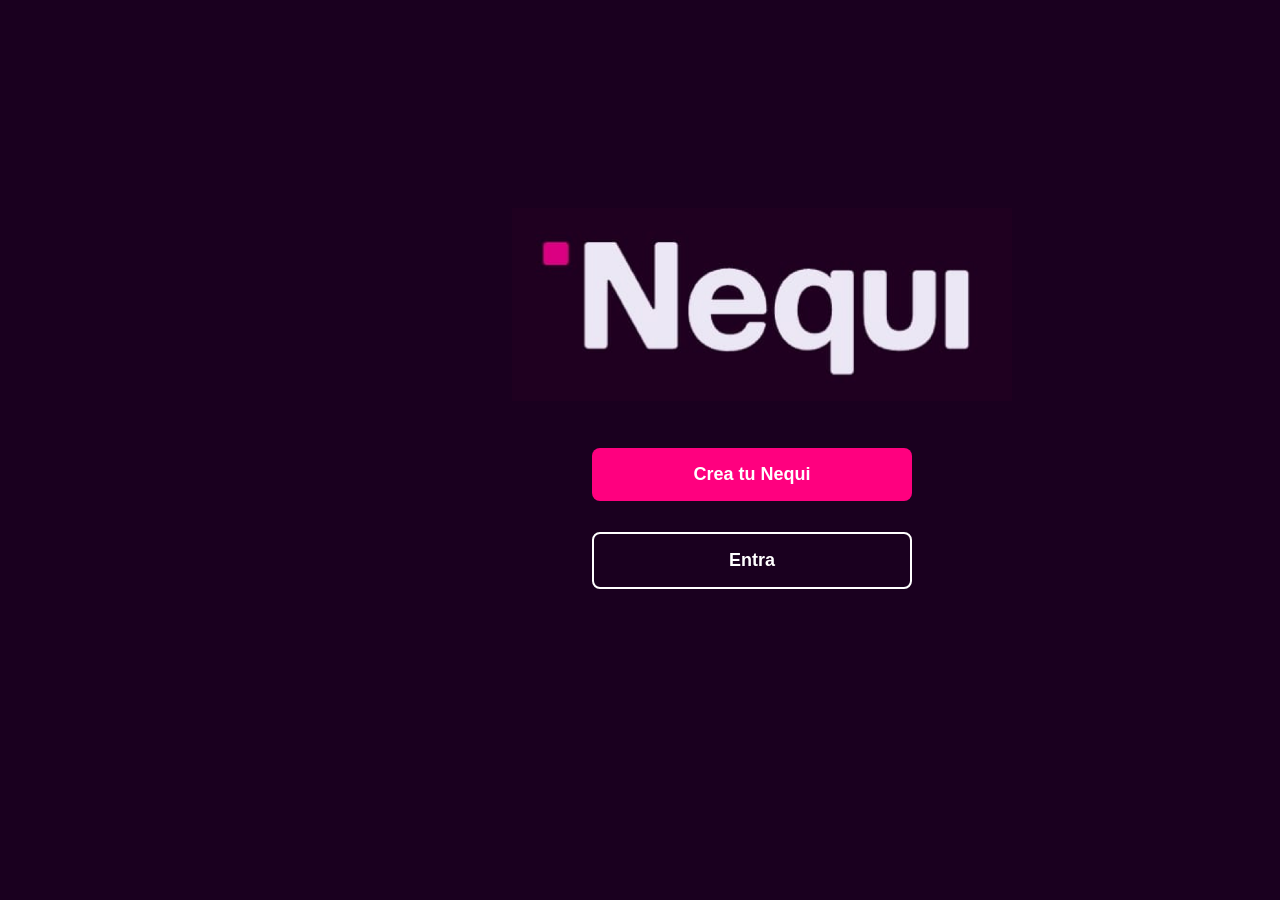
<file: index.html>
<!DOCTYPE html>
<html lang="es">
  <head>
    <meta charset="UTF-8" />
    <meta name="viewport" content="width=device-width, initial-scale=1.0" />
    <link rel="stylesheet" href="./css/index.css" />
    <title>Nequi Web</title>
  </head>

  <body>
    <div class="container">
      <header>
        <!-- Logo más pequeño -->
        <img
          src="./images/LogoInicioSesion.png"
          alt="Logo de Nequi"
          class="logo"
        />
      </header>
      <main>
        <!-- Botones apilados -->
        <div class="button-container">
          <button
            class="btn primary"
            onclick="window.location.href='./views/register.html'"
          >
            Crea tu Nequi
          </button>
          <button
            class="btn secondary"
            onclick="window.location.href='./views/login.html'"
          >
            Entra
          </button>
        </div>
      </main>
    </div>
  </body>
</html>
</file>
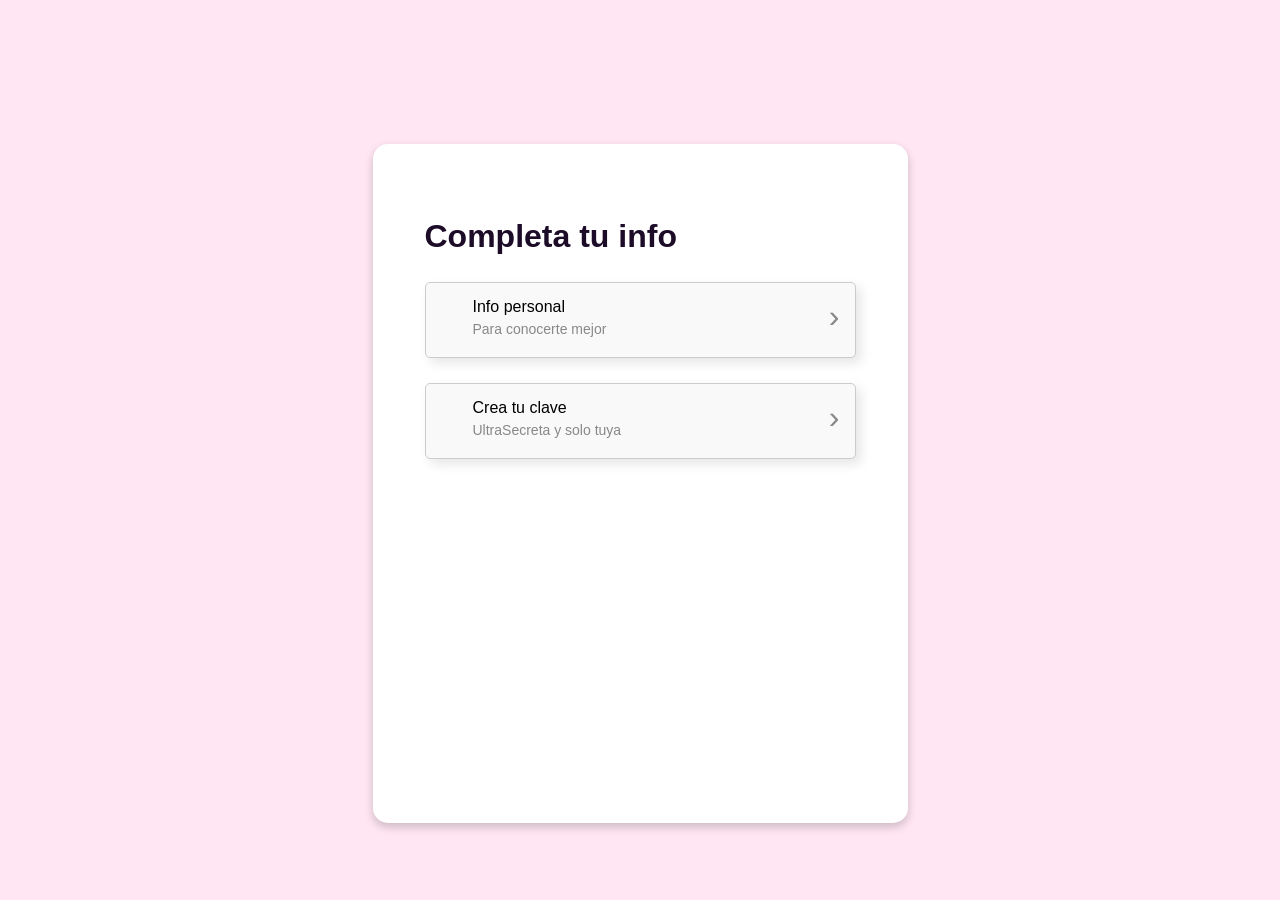
<file: views/account_options.html>
<!DOCTYPE html>
<html lang="es">
  <head>
    <meta charset="UTF-8" />
    <meta name="viewport" content="width=device-width, initial-scale=1.0" />
    <title>Completa tu Info</title>
    <link rel="stylesheet" href="../css/accout_options.css" />
  </head>
  <body>

    <div class="container">
      <h2>Completa tu info</h2>

      <!-- Info Personal -->
      <div class="option" onclick="window.location.href='./personal_info.html'">
        <div>
          <strong>Info personal</strong>
          <p
            style="
              margin: 5px 0;
              margin-left: 2rem;
              font-size: 14px;
              color: #888;
            "
          >
            Para conocerte mejor
          </p>
        </div>
        <span class="arrow">&rsaquo;</span>
      </div>

      <!-- Crea tu Clave -->
      <div
        class="option"
        onclick="window.location.href='./creat_password.html'"
      >
        <div>
          <strong>Crea tu clave</strong>
          <p
            style="
              margin: 5px 0;
              margin-left: 2rem;
              font-size: 14px;
              color: #888;
            "
          >
            UltraSecreta y solo tuya
          </p>
        </div>
        <span class="arrow">&rsaquo;</span>
      </div>
    </div>
  </body>
</html>
</file>
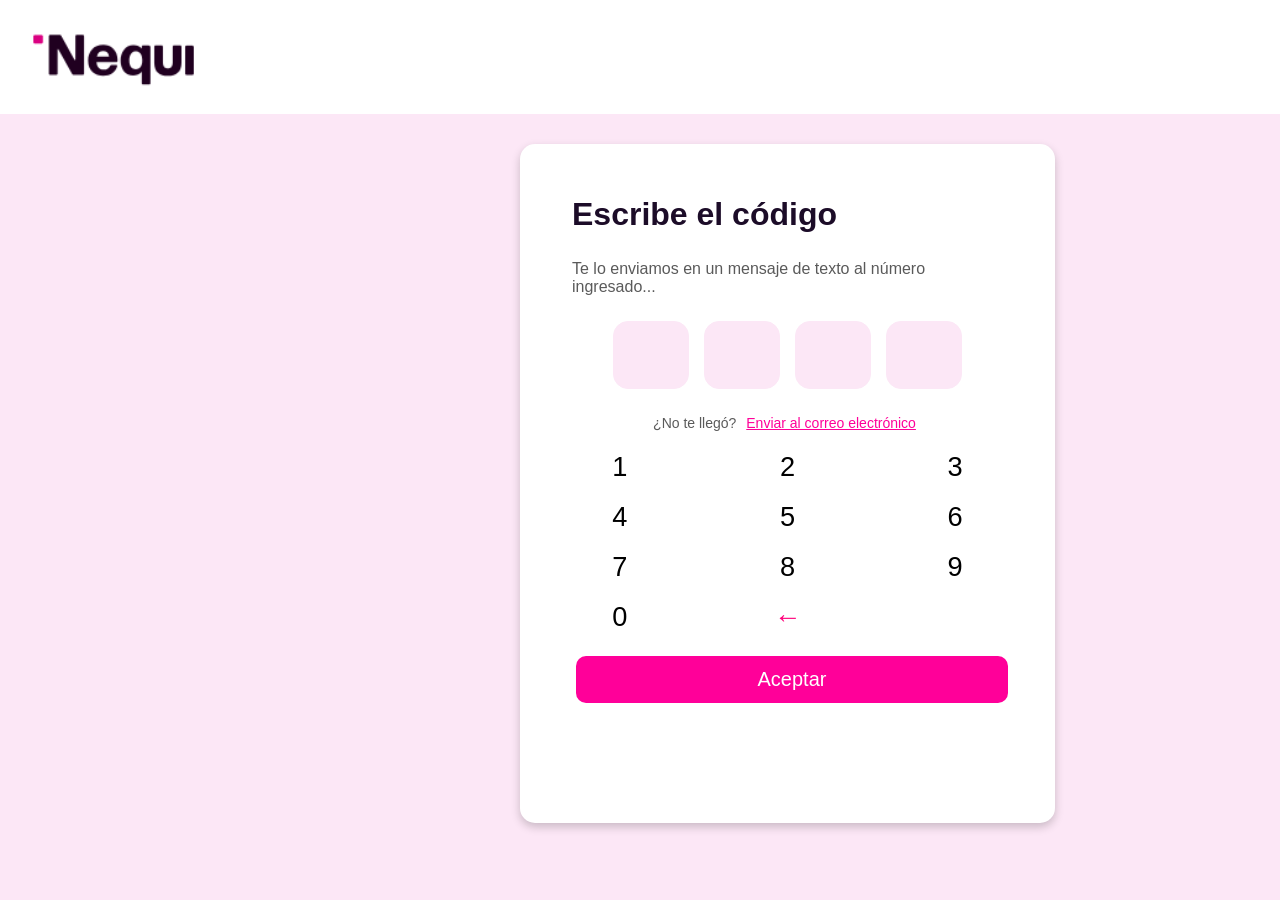
<file: views/code_number.html>
<!DOCTYPE html>
<html lang="en">
  <head>
    <meta charset="UTF-8" />
    <meta name="viewport" content="width=device-width, initial-scale=1.0" />
    <link rel="stylesheet" href="../css/code_number.css" />
    <title>Document</title>
  </head>
  <body>
    <header>
      <img src="../images/logo.png" alt="Banco Logo" class="logo" />
    </header>

    <!--2.2 Código Número Teléfonico -->
    <section id="code-view" class="view">
      <div class="card">
        <h2>Escribe el código</h2>
        <p>Te lo enviamos en un mensaje de texto al número ingresado...</p>
        <div class="code-input">
          <input type="text" maxlength="1" />
          <input type="text" maxlength="1" />
          <input type="text" maxlength="1" />
          <input type="text" maxlength="1" />
        </div>
        <p class="info">
          ¿No te llegó?
          <button id="send-email" class="link">
            Enviar al correo electrónico
          </button>
        </p>
        <div id="email-input" class="hidden">
          <input type="email" id="email" placeholder="Escribe tu correo" />
          <button id="submit-email">Enviar</button>
        </div>
        <div class="numeric-keypad">
          <button class="key">1</button>
          <button class="key">2</button>
          <button class="key">3</button>
          <button class="key">4</button>
          <button class="key">5</button>
          <button class="key">6</button>
          <button class="key">7</button>
          <button class="key">8</button>
          <button class="key">9</button>
          <button class="key">0</button>
          <button class="key delete">&#8592;</button>
        </div>
        <button
          id="verify-code"
          onclick="window.location.href='./account_options.html'"
        >
          Aceptar
        </button>
      </div>
    </section>
  </body>
</html>
</file>
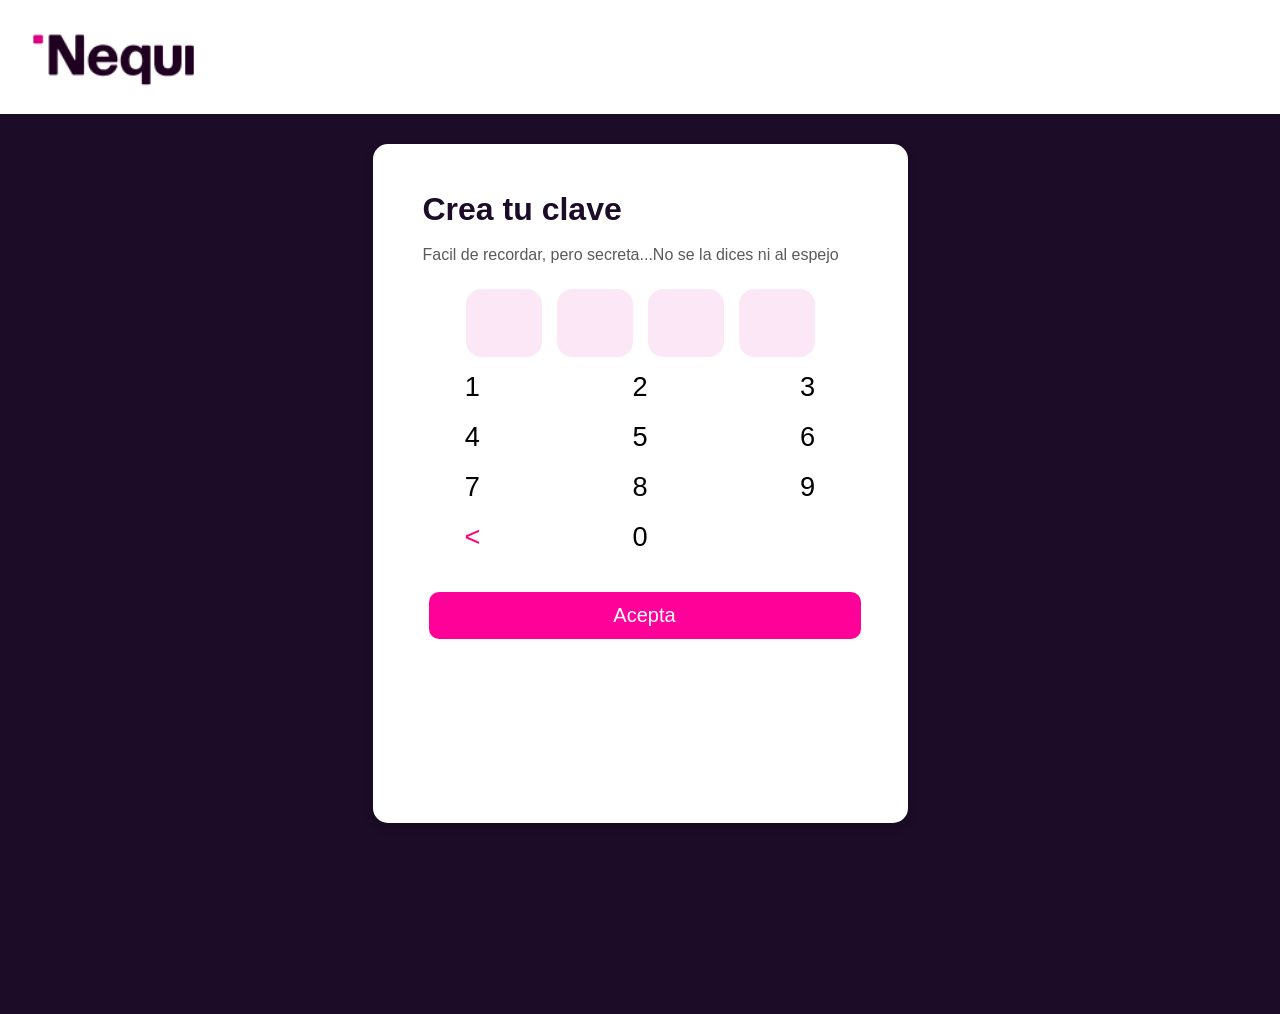
<file: views/creat_password.html>
<!DOCTYPE html>
<html lang="en">
  <head>
    <meta charset="UTF-8" />
    <meta name="viewport" content="width=device-width, initial-scale=1.0" />
    <link rel="stylesheet" href="../css/creat_password.css" />
    <title>Crea tu clave - Nequi</title>
  </head>
  <body>
    <header>
      <img src="../images/logo.png" alt="Banco Logo" class="logo" />
    </header>

    <div class="container">
      <div class="password-box">
        <h2>Crea tu clave</h2>
        <p>Facil de recordar, pero secreta...No se la dices ni al espejo</p>
        <div class="password-inputs">
          <input type="password" class="pin" disabled />
          <input type="password" class="pin" disabled />
          <input type="password" class="pin" disabled />
          <input type="password" class="pin" disabled />
        </div>
        <div class="numpad">
          <button>1</button>
          <button>2</button>
          <button>3</button>
          <button>4</button>
          <button>5</button>
          <button>6</button>
          <button>7</button>
          <button>8</button>
          <button>9</button>
          <button class="delete">&lt;</button>
          <button>0</button>
        </div>
        <button id="accept-btn" onclick="window.location.href = '../index.html'">
          Acepta
        </button>
        <div id="error-message" style="display: none"></div>
      </div>
    </div>
  </body>
</html>
</file>
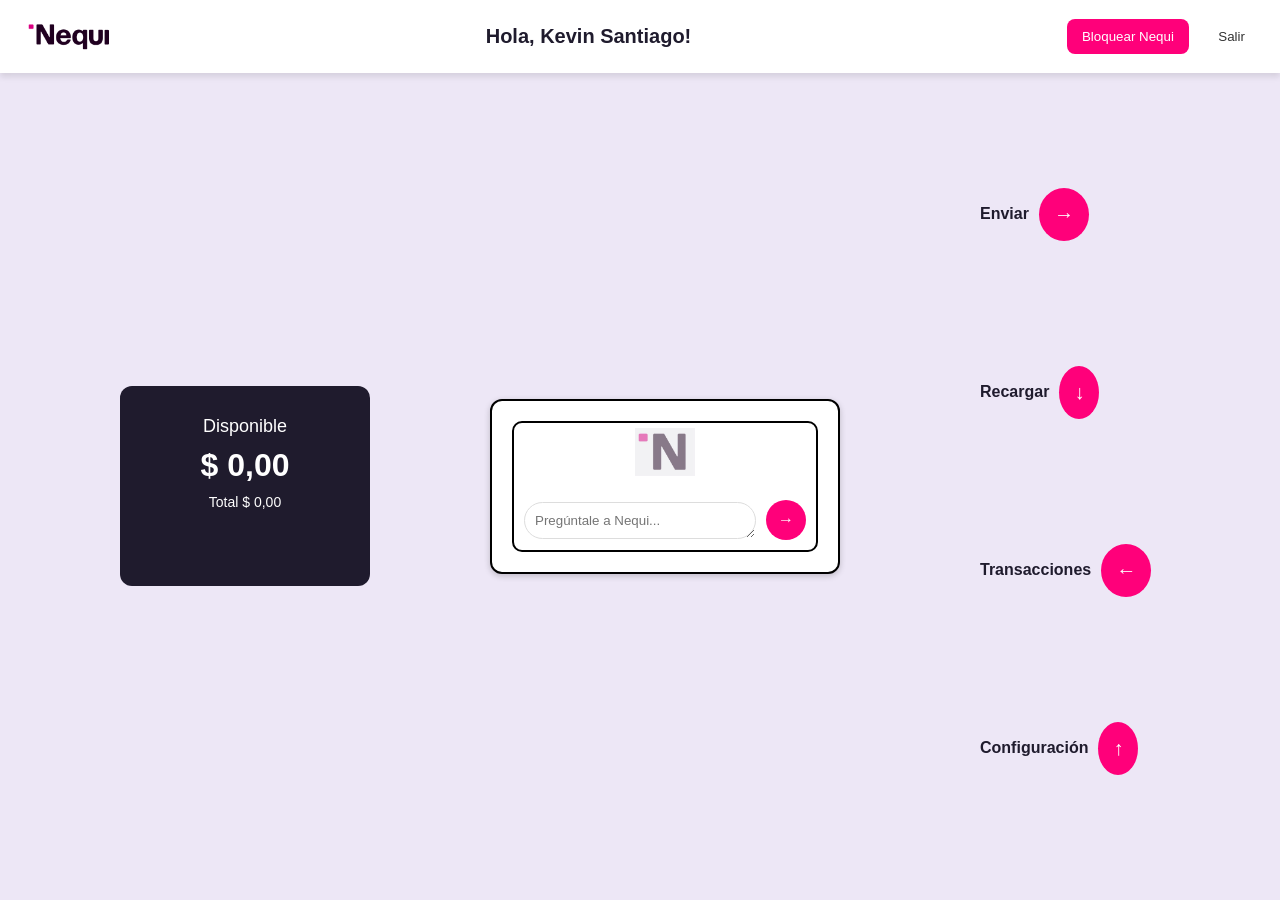
<file: views/home.html>
<!DOCTYPE html>
<html lang="es">
  <head>
    <meta charset="UTF-8" />
    <meta name="viewport" content="width=device-width, initial-scale=1.0" />
    <title>Nequi Interface</title>
    <link rel="stylesheet" href="../css/home.css" />
  </head>
  <body>
    <div class="container">
      <!-- Barra superior -->
      <header>
        <div class="header-left">
          <img src="../images/logo.png" alt="Logo Nequi" class="logo" />
        </div>
        <div class="header-center">
          <h2>Hola, Kevin Santiago!</h2>
        </div>
        <div class="header-right">
          <button class="block-btn">Bloquear Nequi</button>
          <button class="exit-btn" onclick="location.href = '../index.html'">Salir</button>

        </div>
      </header>

      <!-- Contenido principal -->
      <main>
        <!-- Balance Card -->
        <div class="balance-card">
          <p class="label">Disponible</p>
          <h2 class="amount">$ 0,00</h2>
          <p class="total">Total $ 0,00</p>
        </div>

        <!-- Chat Card -->
        <!-- Chat Card -->
        <div class="nequi-card">
          <div class="chat-content">
            <div class="chat-inner-box">
              <img src="../images/logo_IA.png" alt="IA Logo" class="logoIA" />
              <div class="chat-box">
                <textarea
                  class="chat-input"
                  placeholder="Pregúntale a Nequi..."
                  rows="1"
                ></textarea>
                <button class="send-btn">
                  <span>&rarr;</span>
                </button>
              </div>
            </div>
          </div>
        </div>
      </main>

      <!-- Barra lateral -->
      <aside class="side-menu">
        <div class="side-item">
          <h3>Enviar</h3>
          <button class="side-btn">&rarr;</button>
        </div>
        <div class="side-item">
          <h3>Recargar</h3>
          <button class="side-btn">&darr;</button>
        </div>
        <div class="side-item">
          <h3>Transacciones</h3>
          <button class="side-btn">&larr;</button>
        </div>
        <div class="side-item">
          <h3>Configuración</h3>
          <button class="side-btn">&uarr;</button>
        </div>
      </aside>
    </div>
  </body>
</html>
</file>
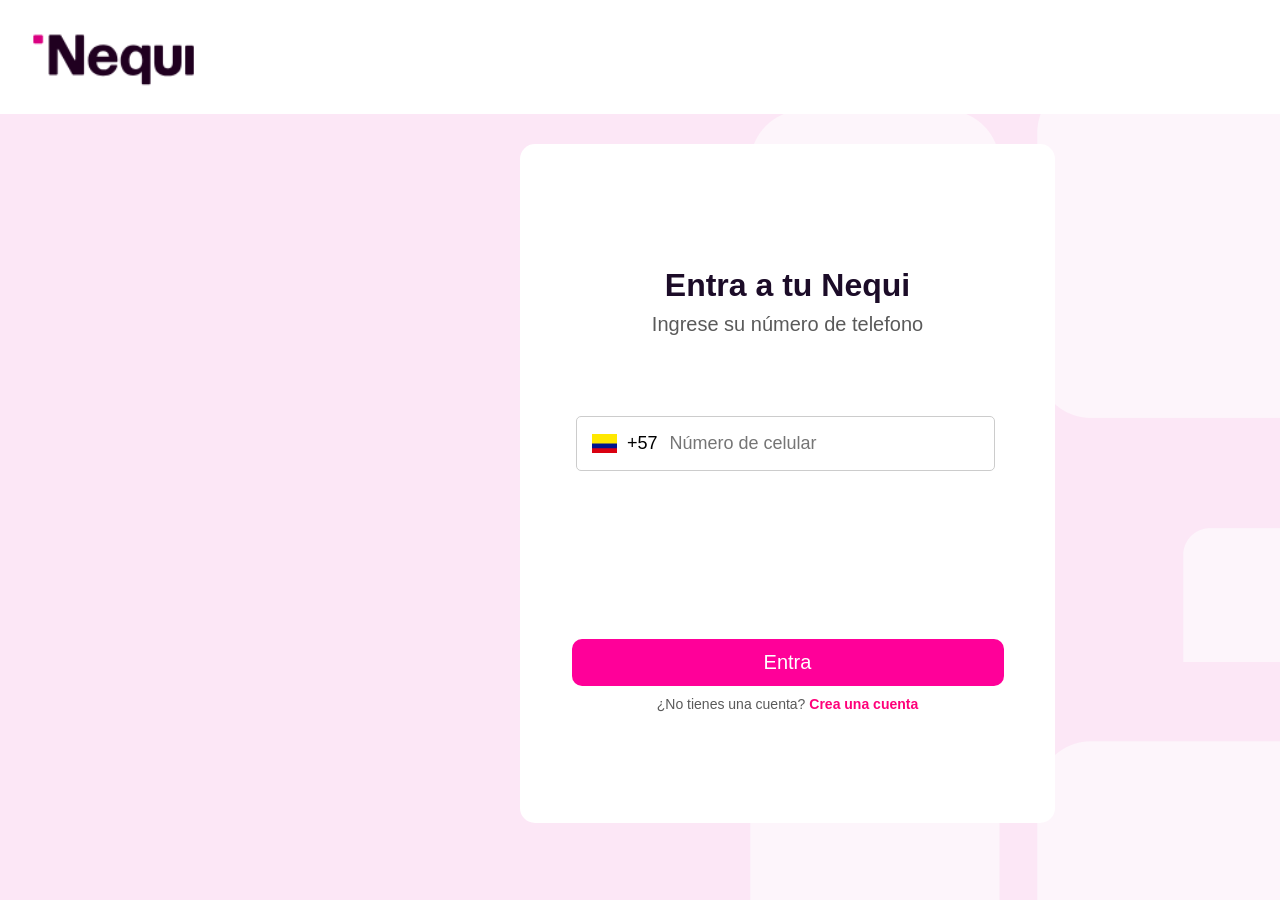
<file: views/login.html>
<!DOCTYPE html>
<html lang="en">
  <head>
    <meta charset="UTF-8" />
    <meta name="viewport" content="width=device-width, initial-scale=1.0" />
    <link rel="stylesheet" href="../css/login.css" />
    <title>Inicio de Sesión - Nequi</title>
  </head>
  <body>
    <header>
      <img src="../images/logo.png" alt="Banco Logo" class="logo" />
    </header>

    <div class="container">
      <div class="login-box">
        <h2>Entra a tu Nequi</h2>
        <p>Ingrese su número de telefono</p>
        <div class="phone-input">
          <img
            src="../images/flag-co.svg"
            alt="Bandera de Colombia"
            class="flag"
          />
          <span class="code">+57</span>
          <input type="text" id="phone" placeholder="Número de celular" />
        </div>
        <button id="login-btn">Entra</button>
        <div id="error-message" style="display: none"></div>
        <p id="register-link">
          ¿No tienes una cuenta? <a href="./register.html">Crea una cuenta</a>
        </p>
      </div>
    </div>
    <script src="../js/auth.js"></script>
  </body>
</html>
</file>
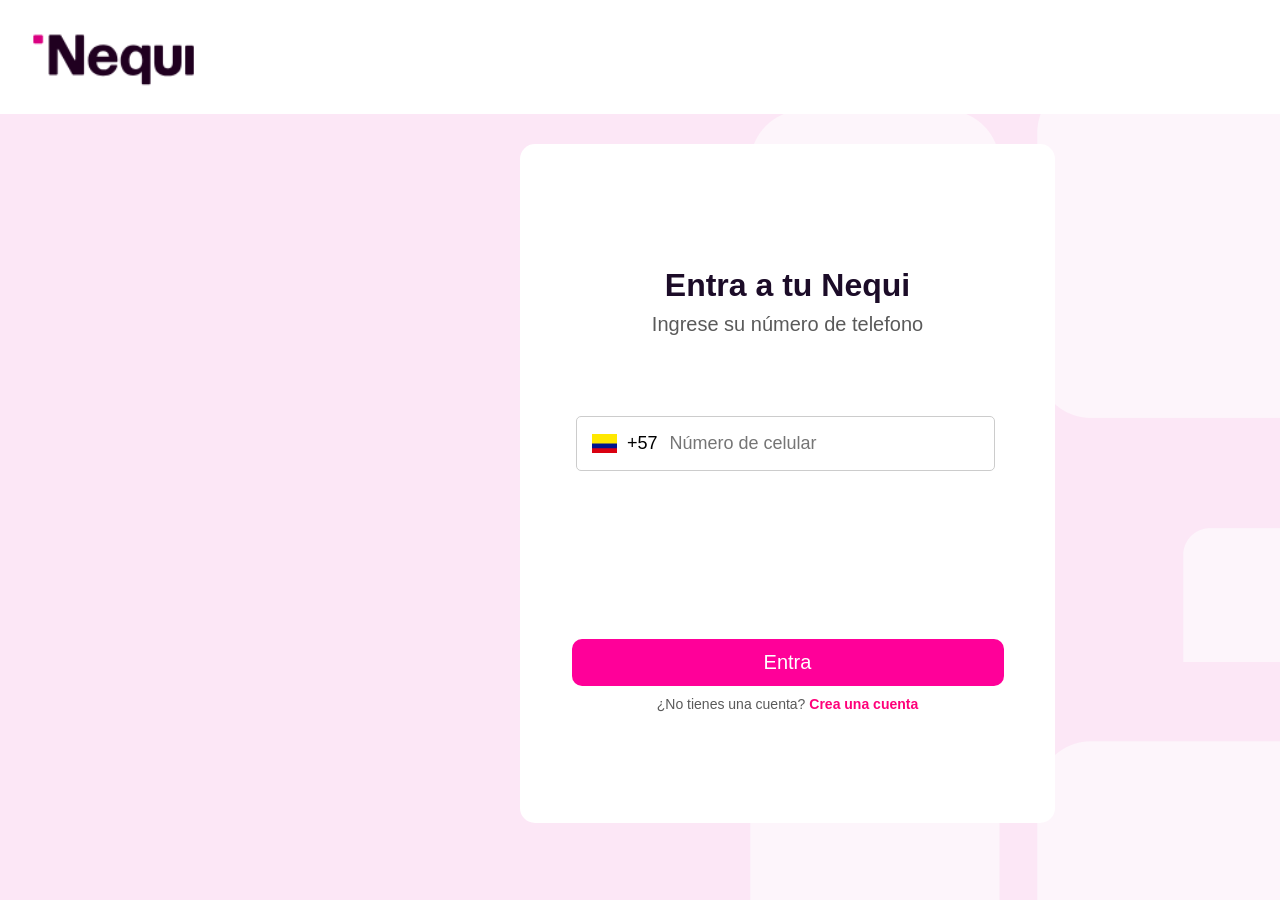
<file: views/password.html>
<!DOCTYPE html>
<html lang="en">
  <head>
    <meta charset="UTF-8" />
    <meta name="viewport" content="width=device-width, initial-scale=1.0" />
    <link rel="stylesheet" href="../css/password.css" />
    <title>Escribe tu Clave - Nequi</title>
  </head>
  <body>
    <header>
      <img src="../images/logo.png" alt="Banco Logo" class="logo" />
    </header>

    <div class="container">
      <div class="password-box">
        <h2>Escribe tu clave</h2>
        <p>No dudamos que seas tú...<br />Pero es mejor confirmar ;)</p>
        <div class="password-inputs">
          <input type="password" class="pin" disabled />
          <input type="password" class="pin" disabled />
          <input type="password" class="pin" disabled />
          <input type="password" class="pin" disabled />
        </div>
        <div class="numpad">
          <button>1</button>
          <button>2</button>
          <button>3</button>
          <button>4</button>
          <button>5</button>
          <button>6</button>
          <button>7</button>
          <button>8</button>
          <button>9</button>
          <button class="delete">&lt;</button>
          <button>0</button>
        </div>
        <button id="accept-btn">Acepta</button>
        <div id="error-message" style="display: none"></div>
      </div>
    </div>
    <script src="../js/auth.js"></script>
  </body>
</html>
</file>
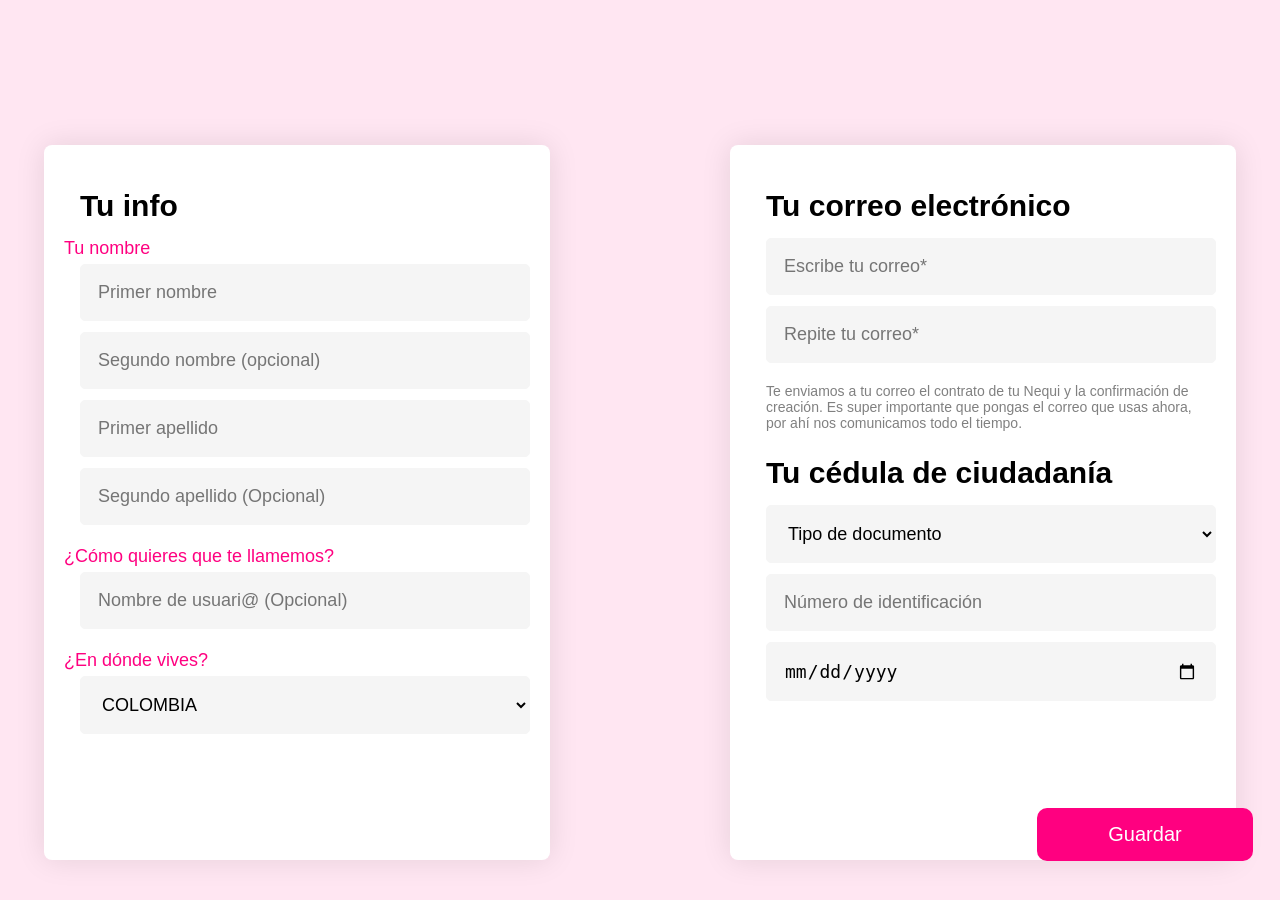
<file: views/personal_info.html>
<!DOCTYPE html>
<html lang="es">
  <head>
    <meta charset="UTF-8" />
    <meta name="viewport" content="width=device-width, initial-scale=1.0" />
    <link rel="stylesheet" href="../css/personal_info.css" />
    <title>Tu Información</title>
  </head>
  <body>

    <div class="container">
      <!-- Columna Izquierda -->
      <div class="box">
        <h2>Tu info</h2>

        <label for="primer-nombre">Tu nombre</label>
        <input type="text" id="primer-nombre" placeholder="Primer nombre" />
        <input type="text" placeholder="Segundo nombre (opcional)" />
        <input type="text" placeholder="Primer apellido" />
        <input type="text" placeholder="Segundo apellido (Opcional)" />

        <label for="nombre-usuario">¿Cómo quieres que te llamemos?</label>
        <input
          type="text"
          id="nombre-usuario"
          placeholder="Nombre de usuari@ (Opcional)"
        />

        <label for="residencia">¿En dónde vives?</label>
        <select id="residencia">
          <option>COLOMBIA</option>
          <option>MÉXICO</option>
          <option>PERÚ</option>
          <option>CHILE</option>
        </select>
      </div>

      <!-- Columna Derecha -->
      <div class="box">
        <h2>Tu correo electrónico</h2>
        <input type="email" placeholder="Escribe tu correo*" />
        <input type="email" placeholder="Repite tu correo*" />

        <p style="font-size: 14px; color: gray">
          Te enviamos a tu correo el contrato de tu Nequi y la confirmación de
          creación. Es super importante que pongas el correo que usas ahora, por
          ahí nos comunicamos todo el tiempo.
        </p>

        <h2>Tu cédula de ciudadanía</h2>
        <select>
          <option>Tipo de documento</option>
          <option>Cédula de ciudadanía</option>
          <option>Tarjeta de identidad</option>
          <option>Pasaporte</option>
          <option>Cédula extranjera</option>
        </select>
        <input type="text" placeholder="Número de identificación" />
        <input type="date" placeholder="Fecha de nacimiento" />

        
      </div>
    </div>

    <button
          class="button"
          onclick="window.location.href='./creat_password.html'"
        >
          Guardar
        </button>

  </body>
</html>
</file>
<file: css/index.css>
/* Fondo general */
body {
  background-color: #1a001f; /* Fondo púrpura oscuro */
  display: flex;
  justify-content: center;
  align-items: center;
  height: 100vh;
  margin: 0;
  font-family: Arial, sans-serif;
  color: white;
  overflow: hidden;
}

/* Resto de la App */
.container {
  text-align: center;
  width: 100%;
  max-width: 400px;
  position: inherit;
}

.logo {
  width: 500px;
  height: auto;
  margin-bottom: 40px;
  position: absolute;
  left: 32rem;
  top: 13rem;
}

/* Contenedor de los botones */
.button-container {
  display: flex;
  flex-direction: column;
  gap: 20px;
  align-items: center;
  position: absolute;
  top: 28rem;
  left: 37rem;
  width: 25%;
}

/* Botones */
button {
  width: 100%;
  padding: 16px; /*Para que vean altos*/
  font-size: 18px;
  font-weight: bold;
  border: 2px solid white;
  border-radius: 8px;
  cursor: pointer;
  transition: background-color 0.3s ease, color 0.3s ease;
}

button.primary {
  background-color: #ff007f;
  color: white;
  border: none;
  margin-bottom: 11px;
}

button.primary:hover {
  background-color: #e2599d;
}

button.secondary {
  background-color: transparent;
  color: white;
}

button.secondary:hover {
  background-color: white;
  color: #1a001f;
}
</file>
<file: css/accout_options.css>
body {
  font-family: sans-serif;
  background-color: #ffe6f2;
  margin: 0;
  padding: 0;
  display: flex;
  justify-content: center;
  align-items: center;
  height: 100vh;
}

.container {
  background-color: #ffffff;
  padding: 20px;
  border-radius: 15px;
  width: 55vh;
  height: 71vh;
  box-shadow: 0 4px 10px rgba(0, 0, 0, 0.2);
  position: absolute;
  top: 9rem;
}

h2 {
  font-size: 32px;
  color: #1c0c28;
  margin-top: 6vh;
  margin-left: 2rem;
}

.option {
  background-color: #f9f9f9;
  border: 1px solid #ccc;
  border-radius: 5px;
  margin: 25px 0;
  margin-left: 2rem;
  margin-right: 2rem;
  padding: 15px;
  cursor: pointer;
  text-align: left;
  display: flex;
  justify-content: space-between;
  box-shadow: 5px 5px 12px rgba(0, 0, 0, 0.1);
}

.option:hover {
  background-color: #f1f1f1;
}

.arrow {
  font-size: 2rem;
  color: #888;
}

.option strong {
  font-weight: lighter;
  display: block;
  margin-left: 2rem;
  font-size: 16px;
}
</file>
<file: css/code_number.css>
/* Estilos Generales */
body {
    margin: 0;
    font-family: sans-serif;
    background-color: #fce7f6;
    overflow: hidden;
  }
  

  header {
    justify-content: center;
    align-items: center;
    padding: 1rem;
    background-color: #ffffff;
  }
  
  .logo {
    width: 200px;
    position: relative;
  }

  h2 {
    font-size: 32px;
    color: #1c0c28;
    margin-left: 2rem;
    margin-top: 2rem;
  }
  
  p {
    color: #5a5a5a;
    font-size: 16px;
    margin-left: 2rem;
    margin-right: 2rem;
    margin-top: 1rem;
  }
  
  /* Estilo de la tarjeta */
  .card {
    background-color: #ffffff;
    padding: 20px;
    border-radius: 15px;
    width: 55vh;
    height: 71vh;
    box-shadow: 0 4px 10px rgba(0, 0, 0, 0.2);
    position: absolute;
    top: 9rem;
    margin-left: 32.5rem;
  }
  
  /* Inputs de código */
  .code-input {
    display: flex;
    justify-content: center;
    gap: 10px;
    margin-bottom: 25px;
    gap: 15px;
    margin-top: 25px;
  }
  
  .code-input input {
    width: 70px;
    height: 64px;
    text-align: center;
    font-size: 45px;
    border: 1px solid #fce7f6;
    border-radius: 15px;
    background-color: #fce7f6;
  }
  
  .code-input input:focus {
    border: 2px solid #ff0099;
  }
  
  /* Mensaje adicional */
  .info {
    text-align: center;
    font-size: 14px;
    margin-top: 10px;
  }
  
  .info button.link {
    background: none;
    border: none;
    color: #ff0099;
    text-decoration: underline;
    cursor: pointer;
    font-size: 14px;
  }
  
  .info button.link:hover {
    color: #e6006a;
  }
  
  /* Input de correo */
  #email-input {
    display: flex;
    justify-content: center;
    gap: 10px;
    margin-top: 20px;
  }
  
  #email-input.hidden {
    display: none;
  }
  
  #email-input input {
    padding: 10px;
    border: 1px solid #ccc;
    border-radius: 10px;
    font-size: 14px;
    outline: none;
  }
  
  #email-input button {
    background-color: #ff0099;
    color: #ffffff;
    border: none;
    padding: 10px 15px;
    font-size: 14px;
    border-radius: 10px;
    cursor: pointer;
  }
  
  #email-input button:hover {
    background-color: #e6006a;
  }
  
  /* Teclado numérico */
  .numeric-keypad {
    display: grid;
    grid-template-columns: repeat(3, 1fr);
    gap: 8px;
    position: relative;
  }
  
  .numeric-keypad .key {
    padding: 5px;
    background-color: transparent;
    border: 1px solid #ccc;
    cursor: pointer;
    border-style: none;
    font-size: 30px;
    font-size: 1.7rem;
  }
  
  .numeric-keypad .key.delete {
    background-color: transparent;
    color: #ff007a;
  }
  
  /* Botón de Aceptar */
  #verify-code {
    background-color: #ff0099;
  color: #ffffff;
  border: none;
  padding: 12px;
  font-size: 20px;
  border-radius: 10px;
  cursor: pointer;
  width: 48vh;
  margin-left: 4vh;
  margin-top: 2vh;
  }
  
  #verify-code:hover {
    background-color: #e6006a;
  }
</file>
<file: css/creat_password.css>
body {
  overflow: hidden;
  margin: 0;
  font-family: sans-serif;
}

header {
  justify-content: center;
  align-items: center;
  padding: 1rem;
  background-color: #ffffff;
}

.logo {
  width: 200px;
  position: relative;
}

.container {
  display: flex;
  flex-direction: column;
  justify-content: center;
  align-items: center;
  height: 100vh;
  background-color: #1c0c28;

}

/*CONFIGURACIÍN PRINCIPAL DE LOS CONTENEDORESSSSSSSSS*/
.password-box {
  background-color: #ffffff;
  padding: 20px;
  border-radius: 15px;
  width: 55vh;
  height: 71vh;
  box-shadow: 0 4px 10px rgba(0, 0, 0, 0.2);
  position: absolute;
  top: 9rem;
}

h2 {
  font-size: 32px;
  color: #1c0c28;
  margin-left: 30px;
  margin-top: 3vh;
}

p {
  color: #5a5a5a;
  font-size: 16px;
  margin-top: -1vh;
  margin-left: 30px;
  margin-bottom: 2px;
}

.password-inputs {
  display: flex;
  justify-content: center;
  gap: 10px;
  margin-bottom: 25px;
  gap: 15px;
  margin-top: 25px;
}

.password-inputs input {
  width: 70px;
  height: 64px;
  text-align: center;
  font-size: 45px;
  border: 1px solid #FCE7F6;
  border-radius: 15px;
  background-color: #FCE7F6;
}

.numpad {
  display: grid;
  grid-template-columns: repeat(3, 1fr);
  gap: 8px;
 position: relative;
 top:-1rem;

 
}

.numpad button {
  padding: 5px;
  background-color: transparent;
  border: 1px solid #ccc;
  cursor: pointer;
  border-style: none;
  font-size: 30px;
  font-size: 1.7rem;
}

.numpad button.delete {
  background-color: transparent;
  color: #ff007a;
}

#accept-btn {
  background-color: #FF0099;
  color: #ffffff;
  border: none;
  padding: 12px;
  font-size: 20px;
  border-radius: 10px;
  cursor: pointer;
  width: 48vh;
  margin-left: 4vh;
  margin-top: 2vh;
}

#accept-btn:hover {
  background-color: #e6006a;
}

#error-message {
  display: none;
  color: red;
  font-size: 15px;
  margin-top: 20px;
  margin-left: 8rem;
  position: relative;
  
}
</file>
<file: css/home.css>
/* Reset básico */
* {
  margin: 0;
  padding: 0;
  box-sizing: border-box;
  font-family: Arial, sans-serif;
}

body {
  background-color: #ede7f6;
  color: #1f1b2d;
}

.container {
  display: grid;
  grid-template-rows: auto 1fr;
  grid-template-columns: 3fr 1fr;
  height: 100vh;
  grid-template-areas:
    "header header"
    "main sidebar";
}

/* ---- Header ---- */
header {
  grid-area: header;
  display: flex;
  justify-content: space-between;
  align-items: center;
  padding: 15px 20px;
  background: #fff;
  box-shadow: 0px 4px 6px rgba(0, 0, 0, 0.1);
}

.logo {
  width: 100px;
}

.header-center h2 {
  font-size: 20px;
  font-weight: bold;
}

.header-right button {
  margin-left: 10px;
  padding: 10px 15px;
  border: none;
  border-radius: 8px;
  cursor: pointer;
}

.block-btn {
  background-color: #ff007a;
  color: #fff;
}

.exit-btn {
  border: 1px solid #333;
  background-color: #fff;
  color: #333;
}

/* ---- Main Section ---- */
main {
  grid-area: main;
  display: flex;
  justify-content: space-evenly;
  align-items: center;
}

.balance-card {
  background-color: #1f1b2d;
  color: white;
  border-radius: 12px;
  padding: 30px;
  text-align: center;
  width: 250px;
  height: 200px;
}

.balance-card .label {
  font-size: 18px;
}

.balance-card .amount {
  font-size: 32px;
  margin: 10px 0;
}

.balance-card .total {
  font-size: 14px;
}

/* ---- Chat Box ---- */
.nequi-card {
  background: white;
  border-radius: 12px;
  box-shadow: 0px 2px 6px rgba(0, 0, 0, 0.2);
  padding: 20px;
  text-align: center;
  width: 350px;
  border: 2px solid #000;
}

.chat-content {
  display: flex;
  flex-direction: column;
  align-items: center;
}

.logoIA {
  width: 60px;
  margin-bottom: 15px;
}

/* Relleno negro dentro del chat */
.chat-inner-box {
  border: 2px solid #000; /* Borde negro */
  border-radius: 10px; /* Bordes redondeados */
  padding: 5px; /* Espacio entre el borde y el contenido */
  width: 100%; /* Abarca todo el ancho */
  box-sizing: border-box; /* El borde y padding cuentan en el tamaño total */
}

.chat-box {
  display: flex;
  align-items: center;
  width: 100%;
  background: white; /* Fondo blanco dentro del cuadro negro */
  border-radius: 10px; /* Bordes redondeados para armonizar */
  padding: 5px; /* Espacio interior */
}

.chat-input {
  flex: 1;
  padding: 10px;
  border: 1px solid #ddd;
  border-radius: 20px;
  outline: none;
}

.send-btn {
  background-color: #ff007a;
  color: white;
  border: none;
  width: 40px;
  height: 40px;
  margin-left: 10px;
  border-radius: 50%;
  cursor: pointer;
  font-size: 16px;
}

/* ---- Sidebar ---- */
.side-menu {
  grid-area: sidebar;
  display: flex;
  flex-direction: column;
  justify-content: space-evenly;
  align-items: flex-start;
  padding-left: 20px;
}

.side-item {
  display: flex;
  align-items: center;
  margin-bottom: 10px;
}

.side-item h3 {
  margin-right: 10px;
  font-size: 16px;
  font-weight: bold;
}

.side-btn {
  background-color: #ff007a;
  color: white;
  border: none;
  padding: 15px;
  border-radius: 50%;
  cursor: pointer;
  font-size: 20px;
  display: flex;
  align-items: center;
  justify-content: center;
}
</file>
<file: css/login.css>
body {
  overflow: hidden;
  margin: 0;
  height: 100vh;
  font-family: sans-serif;
  background-image: url('../images/fondo.png');
  background-color: #fce7f6
}
.container {
  background-color: #ffffff;
  padding: 20px;
  border-radius: 15px;
  width: 55vh;
  height: 71vh;
  position: absolute;
  margin-left: 32.5rem;
  top: 9rem;
  align-content: center;
  text-align: center;
}

header {
  justify-content: center;
  align-items: center;
  padding: 1rem;
  background-color: #ffffff;
}

.logo {
  width: 200px;
  position: relative;
}


h2 {
  font-size: 32px;
  color: #1c0c28;
  margin-top: 3vh;
}

p {
  color: #5a5a5a;
  font-size: 20px;
  margin-top: -2vh;
  margin-bottom: 15px;
}

.phone-input {
  display: flex;
  align-items: center;
  border: 1px solid #ccc;
  border-radius: 5px;
  padding: 15px;
  margin-bottom: 150px;
  width: 43vh;
  margin-left: 4vh;
  margin-top: 5rem;
}

.phone-input .flag {
  width: 25px;
  height: auto;
  margin-right: 10px;
}

.phone-input .code {
  font-size: 18px;
  margin-right: 10px;
  color: #000;
}

.phone-input input {
  border: none;
  outline: none;
  font-size: 18px;
  width: 100%;
}

button {
  background-color: #FF0099;
  color: #ffffff;
  border: none;
  padding: 12px;
  font-size: 20px;
  border-radius: 10px;
  cursor: pointer;
  width: 48vh;
  margin-top: 2vh;
}

button:hover {
  background-color: #e6006a;
}

#error-message {
  display: none;
  color: red;
  font-size: 15px;
  margin-top: 1rem;
}

#error-message a {
  color: #ff007a;
  text-decoration: none;
  font-weight: bold;
}

#error-message a:hover {
  text-decoration: underline;
}





#register-link {
  margin-top: 10px;
  font-size: 14px;
}

#register-link a {
  color: #ff007a;
  text-decoration: none;
  font-weight: bold;
}

#register-link a:hover {
  text-decoration: underline;
}
</file>
<file: css/password.css>
body {
  overflow: hidden;
  margin: 0;
  font-family: sans-serif;
  overflow: hidden;
}

header {
  justify-content: center;
  align-items: center;
  padding: 1rem;
  background-color: #ffffff;
}

.logo {
  width: 200px;
  position: relative;
}

.container {
  display: flex;
  flex-direction: column;
  justify-content: center;
  align-items: center;
  height: 100vh;
  background-color: #1c0c28;
}

/*CONFIGURACIÍN PRINCIPAL DE LOS CONTENEDORESSSSSSSSS*/
.password-box {
  background-color: #ffffff;
  padding: 20px;
  border-radius: 15px;
  width: 55vh;
  height: 71vh;
  box-shadow: 0 4px 10px rgba(0, 0, 0, 0.2);
  position: absolute;
  top: 9rem;
}

h2 {
  font-size: 32px;
  color: #1c0c28;
  margin-left: 30px;
  margin-top: 3vh;
}

p {
  color: #5a5a5a;
  font-size: 16px;
  margin-top: -1vh;
  margin-left: 30px;
  margin-bottom: 2px;
}

.password-inputs {
  display: flex;
  justify-content: center;
  gap: 10px;
  margin-bottom: 25px;
  gap: 15px;
  margin-top: 25px;
}

.password-inputs input {
  width: 70px;
  height: 64px;
  text-align: center;
  font-size: 45px;
  border: 1px solid #fce7f6;
  border-radius: 15px;
  background-color: #fce7f6;
}

.numpad {
  display: grid;
  grid-template-columns: repeat(3, 1fr);
  gap: 8px;
  position: relative;
  top: -1rem;
}

.numpad button {
  padding: 5px;
  background-color: transparent;
  border: 1px solid #ccc;
  cursor: pointer;
  border-style: none;
  font-size: 30px;
  font-size: 1.7rem;
}

.numpad button.delete {
  background-color: transparent;
  color: #ff007a;
}

#accept-btn {
  background-color: #ff0099;
  color: #ffffff;
  border: none;
  padding: 12px;
  font-size: 20px;
  border-radius: 10px;
  cursor: pointer;
  width: 48vh;
  margin-left: 4vh;
  margin-top: 2vh;
}

#accept-btn:hover {
  background-color: #e6006a;
}

#error-message {
  display: none;
  color: red;
  font-size: 15px;
  margin-top: 20px;
  margin-left: 8rem;
  position: relative;
}
</file>
<file: css/personal_info.css>
body {
  font-family: sans-serif;
  background-color: #ffe6f2;
  margin: 0;
  padding: 0;
  display: flex;
  justify-content: center;
  align-items: center;
  height: 100vh;
}

.container {
  display: flex;
  gap: 20vh;
  justify-content: center;
  align-items: flex-start;
  width: 65rem; 
  height: 75vh; 
  position: relative;
  margin-top: 4rem;

}

.box {
  background: #fff;
  padding: 20px;
  border-radius: 8px;
  box-shadow: 0 0 30px rgba(0, 0, 0, 0.1);
  width: 100%; 
  height: 100%; 
  

}

h2 {
  color: #000;
  font-size: 30px; 
  margin-bottom: 10px;
  margin-left: 1rem;
}

p {
  color: #5a5a5a;
  margin-bottom: 15px;
  margin-left: 1rem;
  margin-right: 1rem;

}

label {
  display: block;
  font-size: 18px;
  color: #ff0080;
  margin-top: 15px;
  
  
}

input,
select {
  width: 50vh;
  margin-left: 1rem;
  padding: 17px;
  margin-top: 5px;
  margin-bottom: 6px;
  border: 1px solid #ccc;
  border-radius: 5px;
  box-sizing: border-box;
  background-color: #F5F5F5;
  border-color: #F5F5F5;
  font-size: 18px;


}


.button {
  background-color: #ff0080;
  color: white;
  border: none;
  padding: 15px; 
  font-size: 20px; 
  border-radius: 10px;
  cursor: pointer;
  width: 24vh; 
  margin-top: 1rem;
  display: block;
  text-align: center;
  margin-left: 14vh;
  position: absolute;
  right: 3vh;
  top: 88vh;
  
}

.button:hover {
  background-color: #ff00999d;
}
</file>
